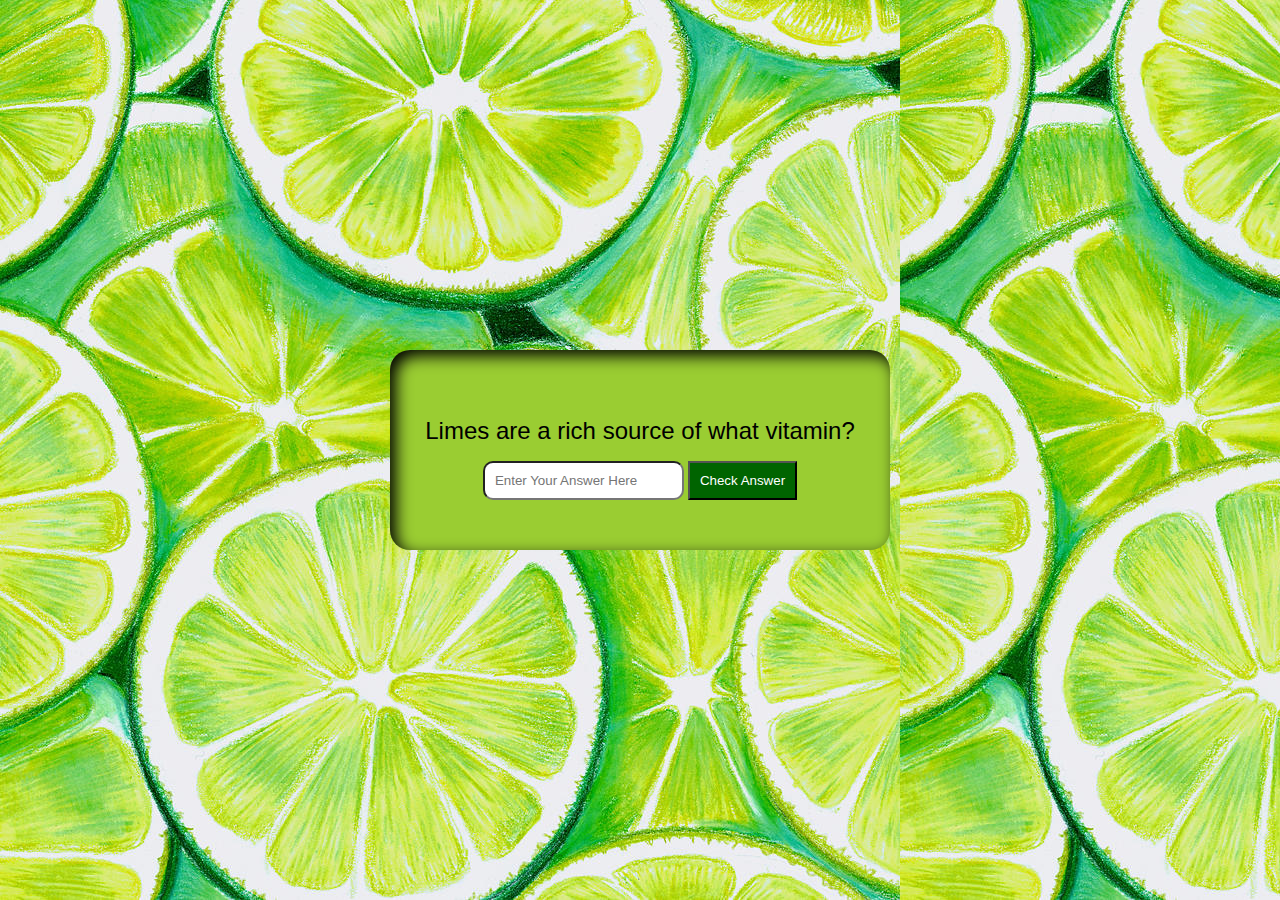
<file: joseph.html>
<!DOCTYPE html>
<html>
    <head>
        <title>Joseph</title>
        <link rel="stylesheet" href="joseph.css">
    </head>
    <body>
        <div class="app">
            <div class="pop_up question">
                <h1 class="h1">Limes are a rich source of what vitamin?</h1>
                <div>
                    <input id="answer" type="text" placeholder="Enter Your Answer Here">
                    <button onclick="CheckAnswer()">Check Answer</button>
                </div>
                <div id="h_r"></div>
            </div>
        </div>
        <script src="joseph.js"></script>
    </body>
</html>
</file>
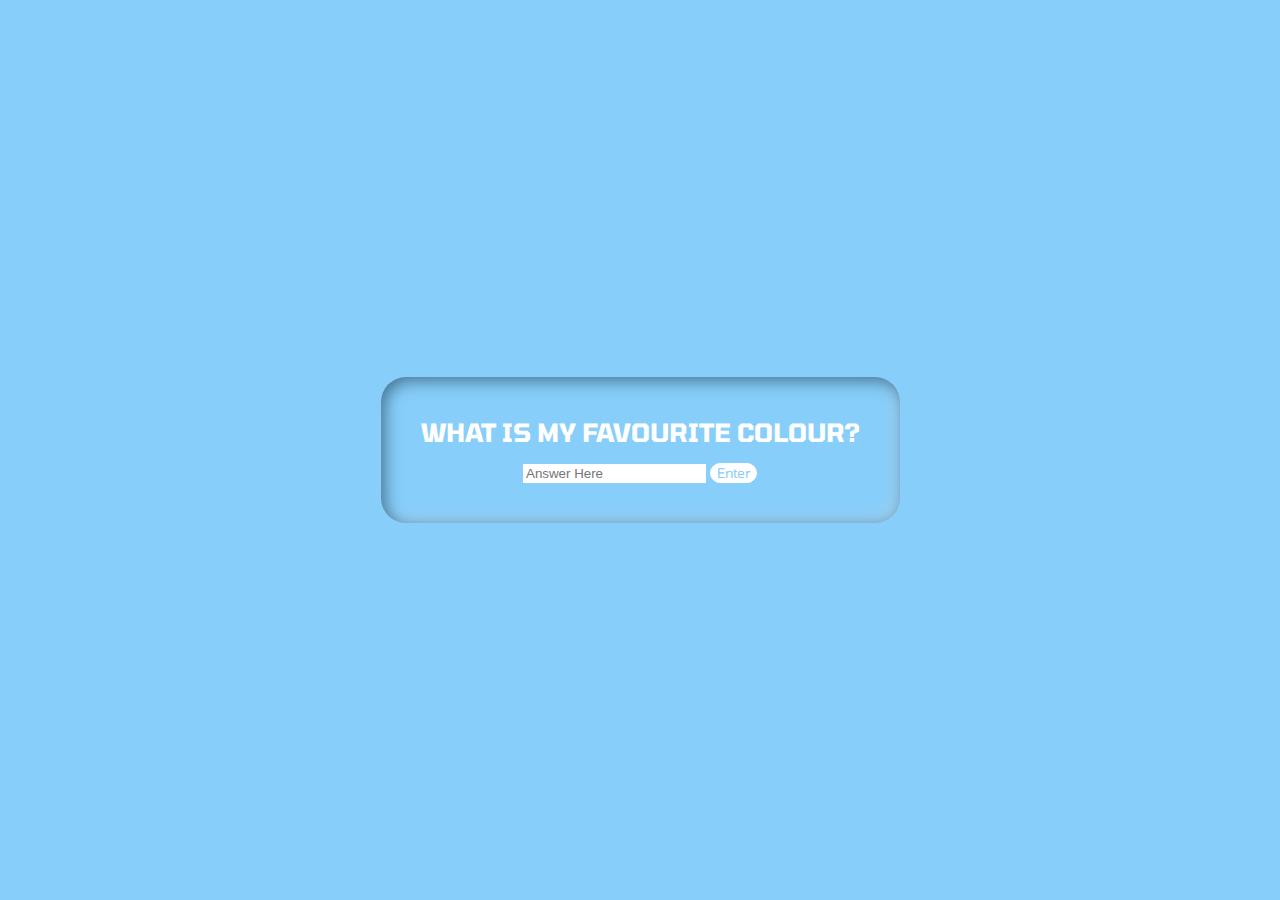
<file: rocky.html>
<!DOCTYPE html>
    <html lang="en">
        <head>
            <meta charset="UTF-8">
            <title>Question</title>
            <link rel="stylesheet" href="rocky.css">
            <link href="https://fonts.googleapis.com/css?family=Tomorrow&display=swap" rel="stylesheet">
            
        </head>
        <body>


           <div id="modal">
               <div id="box">
                    <span id="question">WHAT IS MY FAVOURITE COLOUR?</span>

                    <div id="interaction">
                        <input id="answer" type="text" placeholder="Answer Here">
                    <button id="button" onclick="CheckAnswer()">
                        Enter
                    </button>
                     </div>
                     <div id="results">

                     </div>
                </div>
           </div>







            <script src="rocky.js"></script>
        </body>
    </html>
</file>
<file: joseph.css>
body,html {
    margin: 0;
}
.app{
    width: 100vw;
    height: 100vh;
    display: flex;
    justify-content: center;
    align-items: center;
    background-color: yellowgreen;
    background-image: url("limes.jpg");
}
.pop_up{
    width: 500px;
    height: 200px;
    display: flex;
    flex-direction: column;
    justify-content: center;
    align-items: center;
    background-color: yellowgreen;
    border-radius: 20px;
    box-shadow: inset 6px 6px 16px black
     /* , inset -6px -6px 16px white; */;

}
h1 {
    font-family: sans-serif;
    font-size: 24px;
    font-weight: 300;
    text-align: center;
    color: black;
}
input{
    padding: 10px;
    border-radius: 10px;
}
button{
    padding: 10px;
    background-color: darkgreen;
    color: white;
    font-weight: lighter;
}
</file>
<file: rocky.css>
body {
    margin: 0; 
    font-family: 'Tomorrow', Open sans;
}

#modal {
    width: 100vw;
    height: 100vh;
    display: flex;
    justify-content: center;
    align-items: center;
    background: lightskyblue;
    font-family: 'Tomorrow', ;
}    

#box {
    background: lightskyblue;
    padding: 40px;
    display: flex;
    flex-direction: column;
    justify-content: center;
    align-items: center;
    border-radius: 25px;
    box-shadow: inset 4px 4px 16px rgb(67, 116, 148), inset -4px -4px 16px rgb(167, 212, 240);
    font-family: 'Tomorrow', Open sans;
}

#question{
    color: white;
    font-weight: bold;
    font-size: 25px;
    margin-bottom: 15px;
    font-family: 'Tomorrow', ;
}

#button{
    background-color: white;
    border: 1px solid white;
    border-radius: 10px;
    color: lightskyblue;
    font-family: 'Tomorrow', Open sans;
}

#answer{
    border: 1px solid white;
    color: lightskyblue;
    font-family: 'Tomorrow', ;
}

#results h1{
    color: white;
    font-family: 'Tomorrow', ;
}

#interaction{
    font-family: 'Tomorrow', Open sans;
}
</file>
